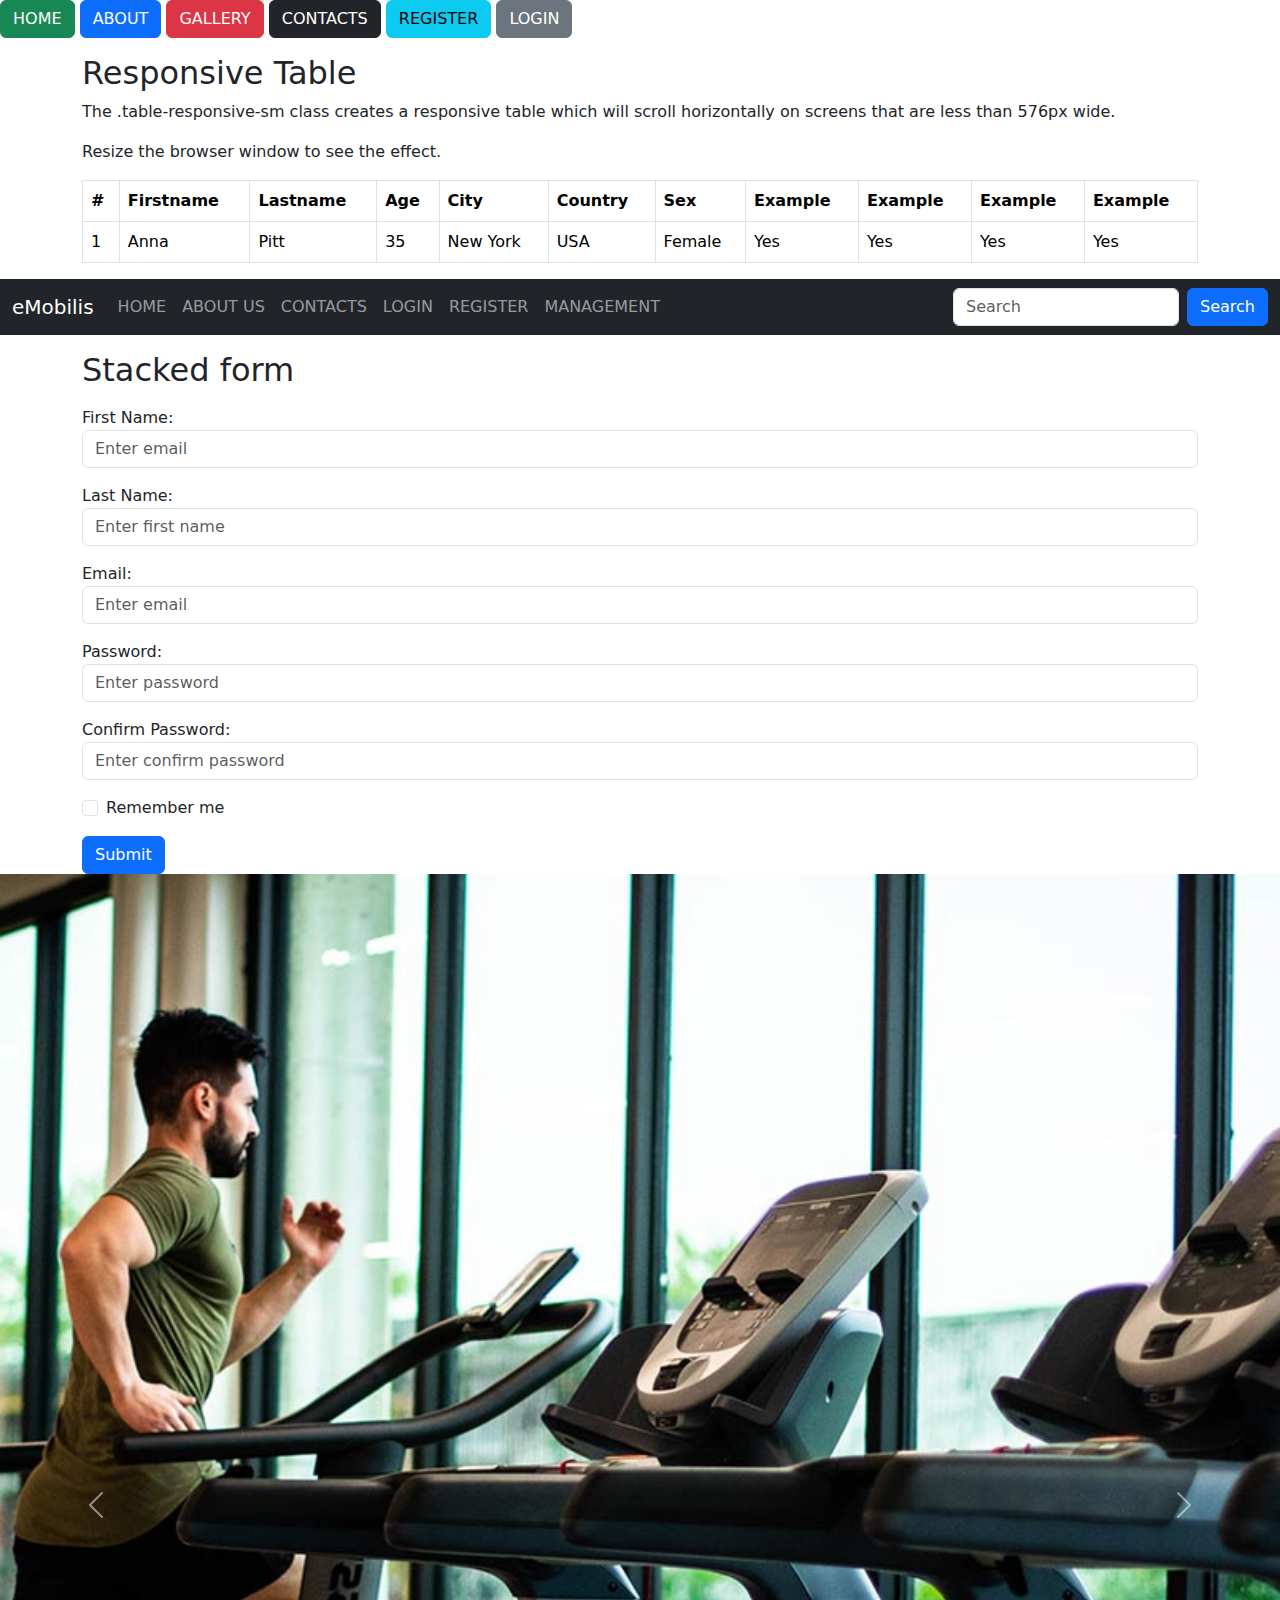
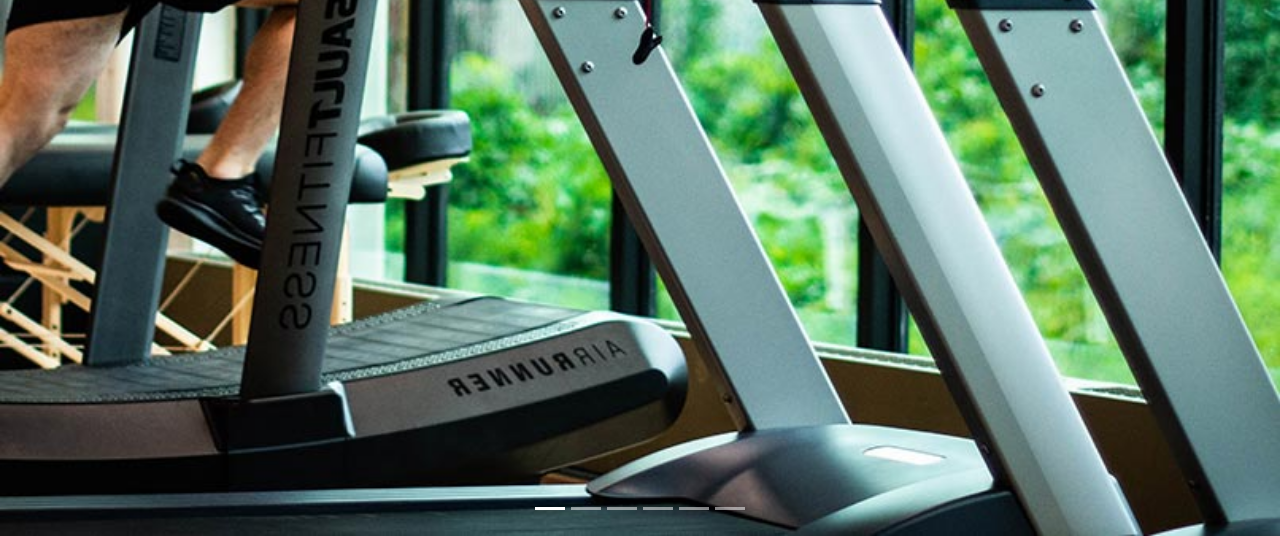
<file: index.html>
<!DOCTYPE html>
<html lang="en">
<head>
    <meta charset="UTF-8">
    <title>Home</title>
    <link rel="stylesheet" href="bootstrap-5.3.2-dist/css/bootstrap.css">
</head>
<body>
<button CLASS="btn btn-success">HOME</button>
<button class="btn btn-primary">ABOUT</button>
<button class="btn btn-danger">GALLERY</button>
<button class="btn btn-dark">CONTACTS</button>
<button class="btn btn-info">REGISTER</button>
<button class="btn btn-secondary">LOGIN</button>
<div class="container mt-3">
  <h2>Responsive Table</h2>
  <p>The .table-responsive-sm class creates a responsive table which will scroll horizontally on screens that are less than 576px wide.</p>
  <p>Resize the browser window to see the effect.</p>
  <div class="table-responsive-sm">
  <table class="table table-bordered">
    <thead>
      <tr>
        <th>#</th>
        <th>Firstname</th>
        <th>Lastname</th>
        <th>Age</th>
        <th>City</th>
        <th>Country</th>
        <th>Sex</th>
        <th>Example</th>
        <th>Example</th>
        <th>Example</th>
        <th>Example</th>
      </tr>
    </thead>
    <tbody>
      <tr>
        <td>1</td>
        <td>Anna</td>
        <td>Pitt</td>
        <td>35</td>
        <td>New York</td>
        <td>USA</td>
        <td>Female</td>
        <td>Yes</td>
        <td>Yes</td>
        <td>Yes</td>
        <td>Yes</td>
      </tr>
    </tbody>
  </table>
  </div>
</div>
<nav class="navbar navbar-expand-sm navbar-dark bg-dark">
  <div class="container-fluid">
    <a class="navbar-brand" href="javascript:void(0)">eMobilis</a>
    <button class="navbar-toggler" type="button" data-bs-toggle="collapse" data-bs-target="#mynavbar">
      <span class="navbar-toggler-icon"></span>
    </button>
    <div class="collapse navbar-collapse" id="mynavbar">
      <ul class="navbar-nav me-auto">
        <li class="nav-item">
          <a class="nav-link" href="javascript:void(0)">HOME</a>
        </li>
        <li class="nav-item">
          <a class="nav-link" href="javascript:void(0)">ABOUT US</a>
        </li>
        <li class="nav-item">
          <a class="nav-link" href="javascript:void(0)">CONTACTS</a>
        </li>
        <li class="nav-item">
          <a class="nav-link" href="javascript:void(0)">LOGIN</a>
        </li>

         <li class="nav-item">
          <a class="nav-link" href="javascript:void(0)">REGISTER</a>
        </li>
        <li class="nav-item">
          <a class="nav-link" href="javascript:void(0)">MANAGEMENT</a>
        </li>

      </ul>
      <form class="d-flex">
        <input class="form-control me-2" type="text" placeholder="Search">
        <button class="btn btn-primary" type="button">Search</button>
      </form>
    </div>
  </div>
</nav>

<div class="container-fluid mt-3">


</div>
<div class="container mt-3">
  <h2>Stacked form</h2>
  <form action="/action_page.php">

    <div class="mb-3 mt-3">
      <label for="firstname">First Name:</label>
      <input type="text" class="form-control" id="firstname" placeholder="Enter email" name="email">
    </div>
    <div class="mb-3 mt-3">
      <label for="lastname">Last Name:</label>
      <input type="text" class="form-control" id="lastname" placeholder="Enter first name" name="first name">
    </div>
    <div class="mb-3 mt-3">
      <label for="email">Email:</label>
      <input type="email" class="form-control" id="email" placeholder="Enter email" name="email">
    </div>
    <div class="mb-3">
      <label for="pwd">Password:</label>
      <input type="password" class="form-control" id="pwd" placeholder="Enter password" name="pswd">
    </div>
    <div class="mb-3">
      <label for="pwd">Confirm Password:</label>
      <input type="password" class="form-control" id="pwd" placeholder="Enter confirm password" name="pswd">
    </div>
    <div class="form-check mb-3">
      <label class="form-check-label">
        <input class="form-check-input" type="checkbox" name="remember"> Remember me
      </label>
    </div>
    <button type="submit" class="btn btn-primary">Submit</button>
  </form>
</div>
<!-- Carousel -->
<div id="demo" class="carousel slide" data-bs-ride="carousel">

  <!-- Indicators/dots -->
  <div class="carousel-indicators">
    <button type="button" data-bs-target="#demo" data-bs-slide-to="0" class="active"></button>
    <button type="button" data-bs-target="#demo" data-bs-slide-to="1"></button>
    <button type="button" data-bs-target="#demo" data-bs-slide-to="2"></button>
    <button type="button" data-bs-target="#demo" data-bs-slide-to="3"></button>
    <button type="button" data-bs-target="#demo" data-bs-slide-to="4"></button>
    <button type="button" data-bs-target="#demo" data-bs-slide-to="5"></button>

  </div>

  <!-- The slideshow/carousel -->
  <div class="carousel-inner">
    <div class="carousel-item active">
      <img src="contact-img.jpg" alt="Los Angeles" class="d-block w-100">
    </div>
    <div class="carousel-item">
      <img src="team-2.jpg" alt="Chicago" class="d-block w-100">
    </div>
    <div class="carousel-item">
      <img src="portfolio-2.jpg" alt="New York" class="d-block w-100">
    </div>
     <div class="carousel-item">
      <img src="t3.jpg" alt="New York" class="d-block w-100">
    </div>
   <div class="carousel-item">
      <img src="sport3.png" alt="New York" class="d-block w-100">
    </div>
    <div class="carousel-item">
      <img src="about_img.png" alt="New York" class="d-block w-100">
    </div>
  </div>
  <button class="carousel-control-prev" type="button" data-bs-target="#demo" data-bs-slide="prev">
    <span class="carousel-control-prev-icon"></span>
  </button>
  <button class="carousel-control-next" type="button" data-bs-target="#demo" data-bs-slide="next">
    <span class="carousel-control-next-icon"></span>
  </button>


</div>
<script src="bootstrap-5.3.2-dist/js/bootstrap.js" ></script>
</body>
</html>
</file>
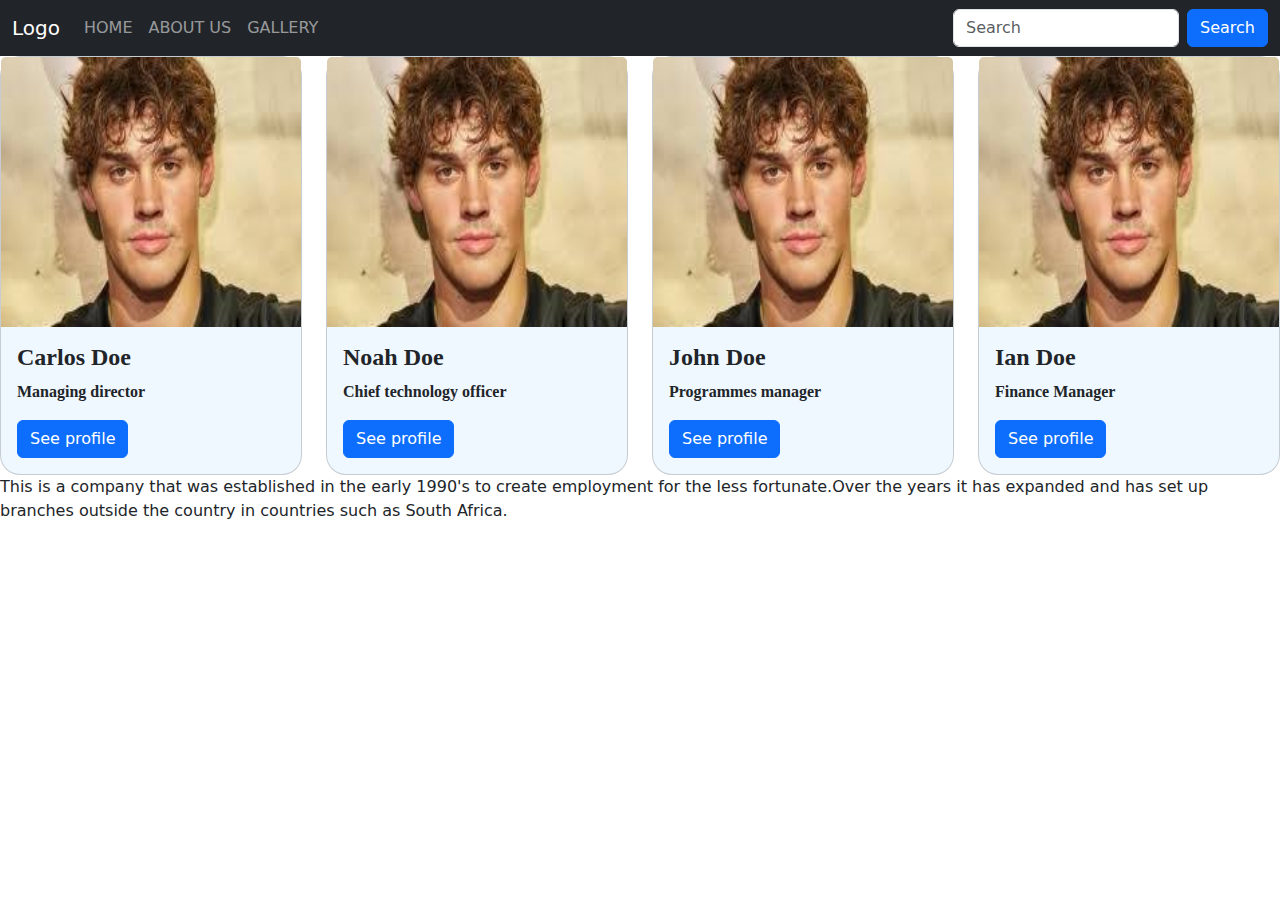
<file: aboutus.html>
<!DOCTYPE html>
<html lang="en">
<head>
    <meta charset="UTF-8">
    <title>ABOUT US</title>
    <link rel="stylesheet" href="style.css">
    <link rel="stylesheet" href="bootstrap-5.3.2-dist/css/bootstrap.css">
</head>
<body>
<div>
 <nav class="navbar navbar-expand-sm navbar-dark bg-dark">
  <div class="container-fluid">
    <a class="navbar-brand" href="javascript:void(0)">Logo</a>
    <button class="navbar-toggler" type="button" data-bs-toggle="collapse" data-bs-target="#mynavbar">
      <span class="navbar-toggler-icon"></span>
    </button>
    <div class="collapse navbar-collapse" id="mynavbar">
      <ul class="navbar-nav me-auto">
        <li class="nav-item">
          <a class="nav-link" href="home.html">HOME</a>
        </li>
        <li class="nav-item">
          <a class="nav-link" href="#">ABOUT US</a>
        </li>
        <li class="nav-item">
          <a class="nav-link" href="javascript:void(0)">GALLERY</a>
        </li>
      </ul>
      <form class="d-flex">
        <input class="form-control me-2" type="text" placeholder="Search">
        <button class="btn btn-primary" type="button">Search</button>
      </form>
    </div>
  </div>
</nav>
</div>

<div class="row">
    <div class="col-md-3 passport">
        <div class="card" style="width:100%">
        <img class="card-img-top" src="noah.jpeg" alt="Card image">
        <div class="card-body">
        <h4 class="card-title">Carlos Doe</h4>
        <p class="card-text">Managing director</p>
        <a href="#" class="btn btn-primary">See profile</a>
        </div>
    </div></div>
    <div class="col-md-3 passport">
        <div class="card" style="width:100%">
        <img class="card-img-top" src="noah.jpeg" alt="Card image">
        <div class="card-body">
        <h4 class="card-title">Noah Doe</h4>
        <p class="card-text">Chief technology officer</p>
        <a href="#" class="btn btn-primary">See profile</a>
        </div>
    </div> </div>
    <div class="col-md-3 passport"><div class="card " style="width:100%">
        <img class="card-img-top" src="noah.jpeg" alt="Card image">
        <div class="card-body">
        <h4 class="card-title">John Doe</h4>
        <p class="card-text">Programmes manager</p>
        <a href="#" class="btn btn-primary">See profile</a>
        </div>
    </div> </div>
    <div class="col-md-3 passport"><div class="card" style="width:100%">
        <img class="card-img-top" src="noah.jpeg" alt="Card image">
        <div class="card-body">
        <h4 class="card-title">Ian Doe</h4>
        <p class="card-text">Finance Manager</p>
        <a href="#" class="btn btn-primary">See profile</a>
        </div>
    </div> </div>
    <div class="container">
        <div class="row">
          <p>This is a company that was established in the early 1990's to create employment for the less fortunate.Over the years it has expanded and has set up branches outside the country in countries such as South Africa.</p>
        </div>
    </div>












<script src="bootstrap-5.3.2-dist/js/bootstrap.js"></script>
</body>
</html>
</file>
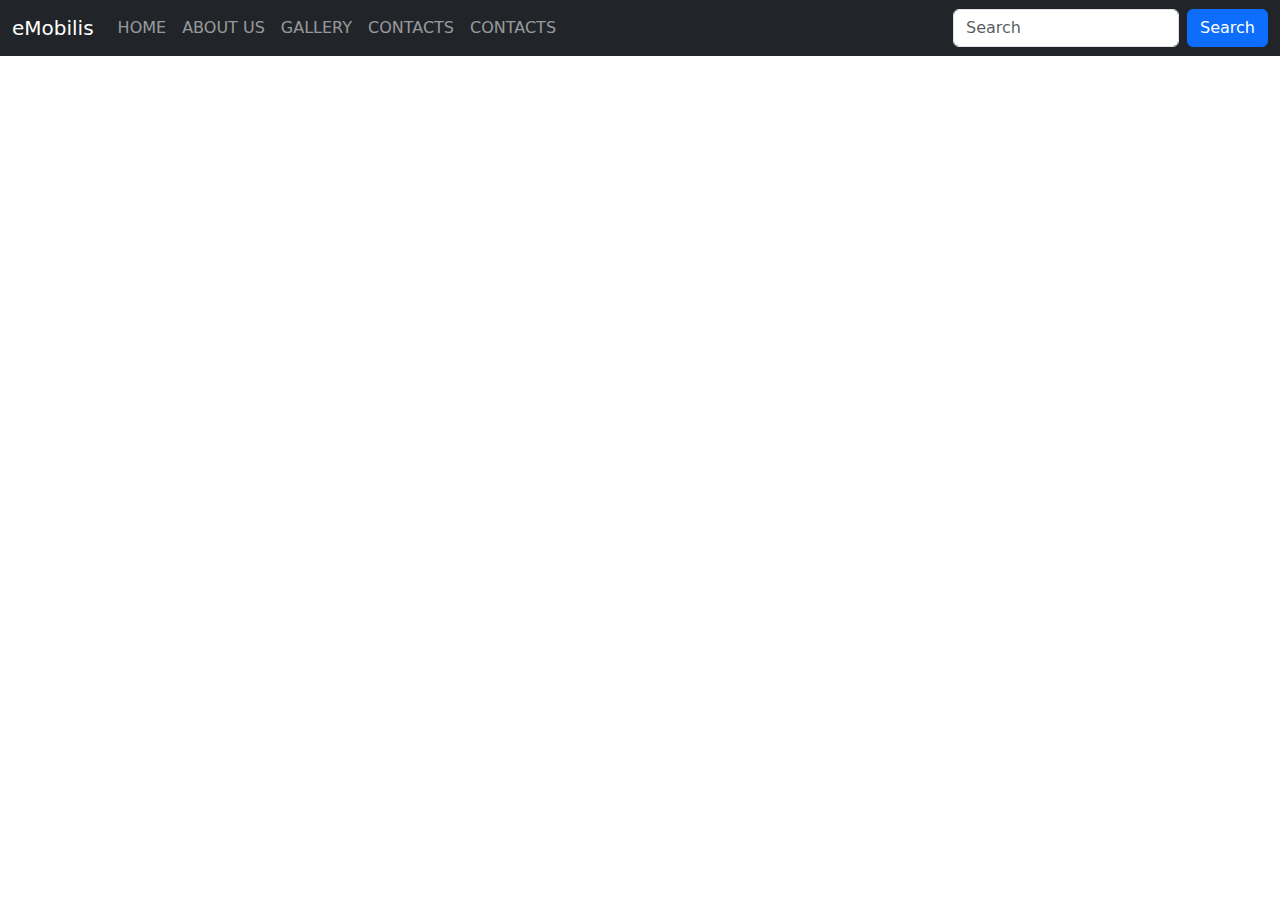
<file: gallery.html>
<!DOCTYPE html>
<html lang="en">
<head>
    <meta charset="UTF-8">
    <title>Title</title>
    <link rel="stylesheet" href="style.css">
    <link rel="stylesheet" href="bootstrap-5.3.2-dist/css/bootstrap.css">
</head>
<body>
<div>
     <nav class="navbar navbar-expand-sm navbar-dark bg-dark">
  <div class="container-fluid">
    <a class="navbar-brand" href="javascript:void(0)">eMobilis</a>
    <button class="navbar-toggler" type="button" data-bs-toggle="collapse" data-bs-target="#mynavbar">
      <span class="navbar-toggler-icon"></span>
    </button>
    <div class="collapse navbar-collapse" id="mynavbar">
      <ul class="navbar-nav me-auto">
        <li class="nav-item">
          <a class="nav-link" href="#">HOME</a>
        </li>
        <li class="nav-item">
          <a class="nav-link" href="aboutus.html">ABOUT US</a>
        </li>
        <li class="nav-item">
          <a class="nav-link" href="gallery.html">GALLERY</a>
        </li>
        <li class="nav-item">
          <a class="nav-link" href="contacts.html">CONTACTS</a>
        </li>
        <li class="nav-item">
          <a class="nav-link" href="contacts.html">CONTACTS</a>
        </li>
      </ul>
      <form class="d-flex">
        <input class="form-control me-2" type="text" placeholder="Search">
        <button class="btn btn-primary" type="button">Search</button>
      </form>
    </div>
  </div>
</nav>
</div>
<div class="container">
    <div class="row">
        <div class="col-md-4"><iframe width="100%" height="315" src="https://www.youtube.com/embed/MZ_c91IKzC8?si=v8GbrgJJs8t3Am1U" title="YouTube video player" frameborder="0" allow="accelerometer; autoplay; clipboard-write; encrypted-media; gyroscope; picture-in-picture; web-share" allowfullscreen></iframe></div>
        <div class="col-md-4"> <iframe width="100%" height="315" src="https://www.youtube.com/embed/EhyzYPSHRQU?si=QHlqVpc7K8AMMW4U" title="YouTube video player" frameborder="0" allow="accelerometer; autoplay; clipboard-write; encrypted-media; gyroscope; picture-in-picture; web-share" allowfullscreen></iframe></div>
        <div class="col-md-4"><iframe width="100%" height="315" src="https://www.youtube.com/embed/u8BVu1uMssU?si=1SFQkK4T0s4xpsAs" title="YouTube video player" frameborder="0" allow="accelerometer; autoplay; clipboard-write; encrypted-media; gyroscope; picture-in-picture; web-share" allowfullscreen></iframe></div>
</div>


<script src="bootstrap-5.3.2-dist/js/bootstrap.js"></script>
</body>
</html>
</file>
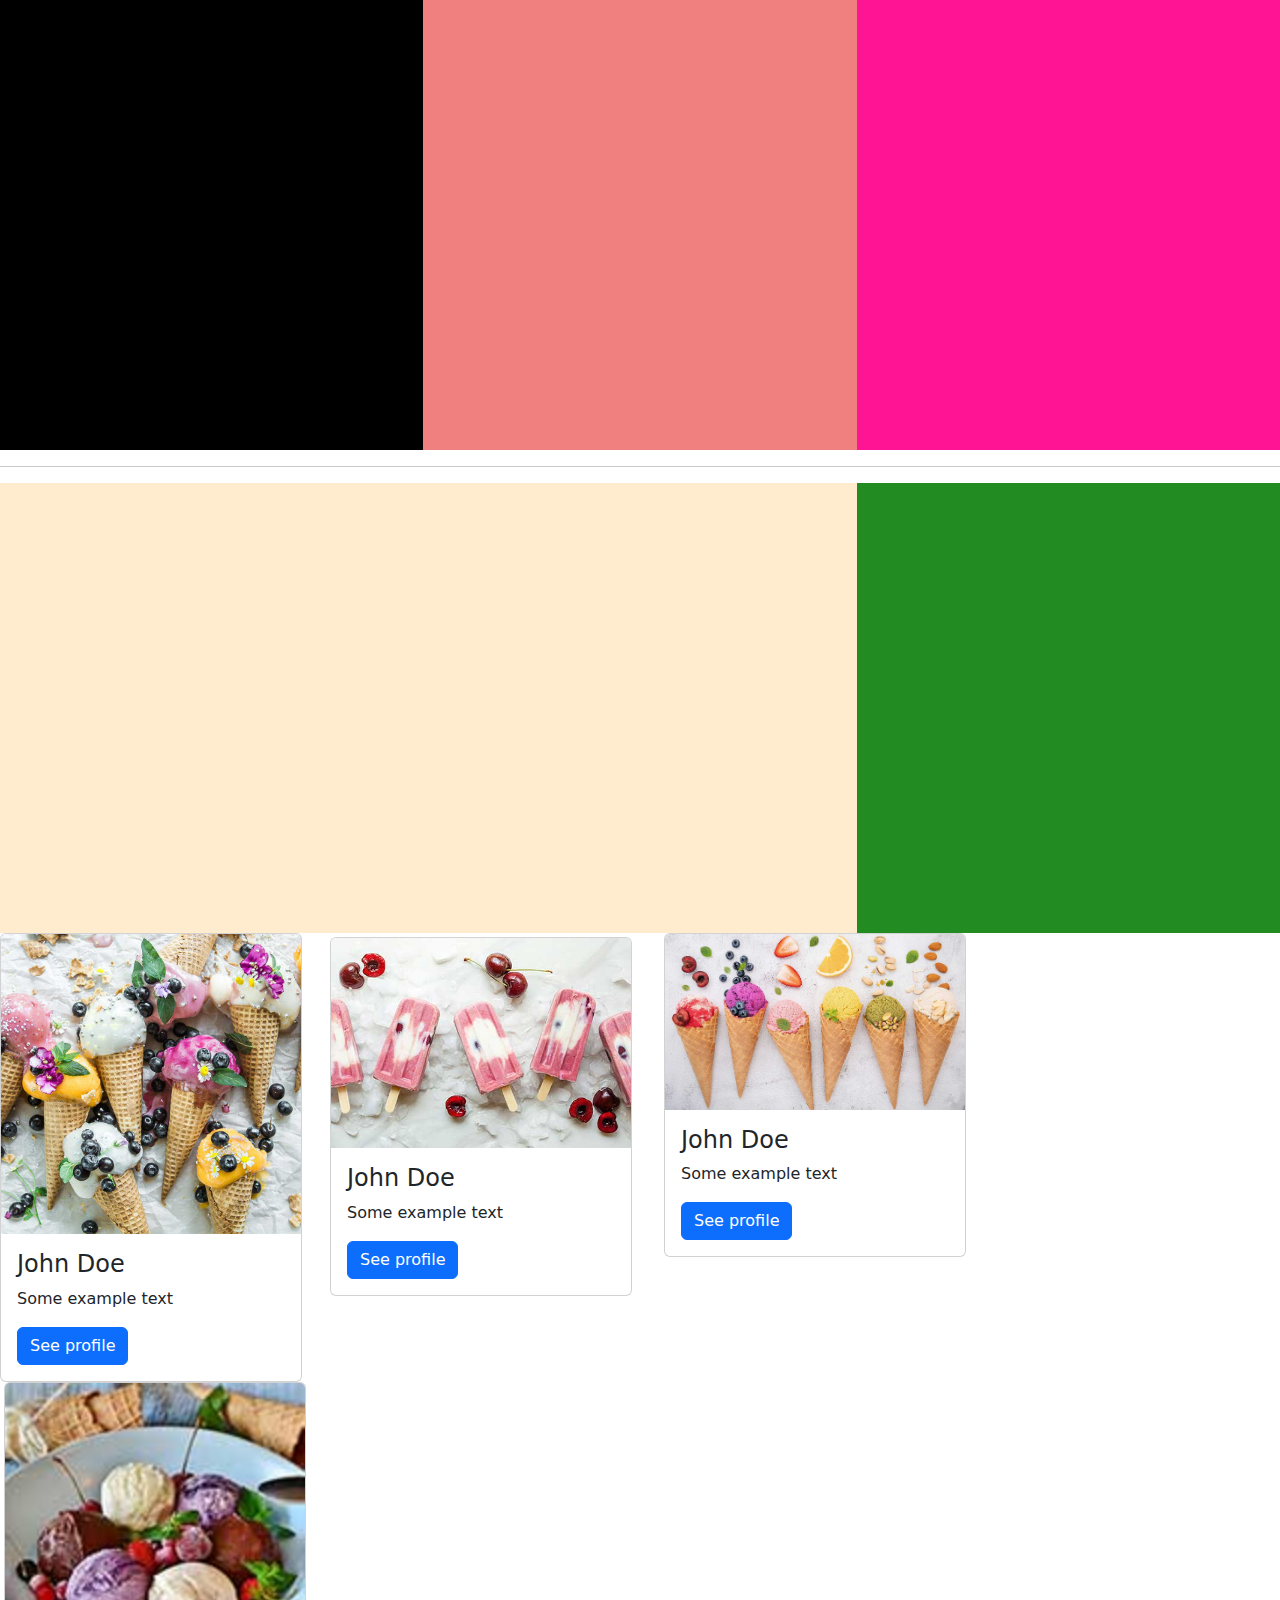
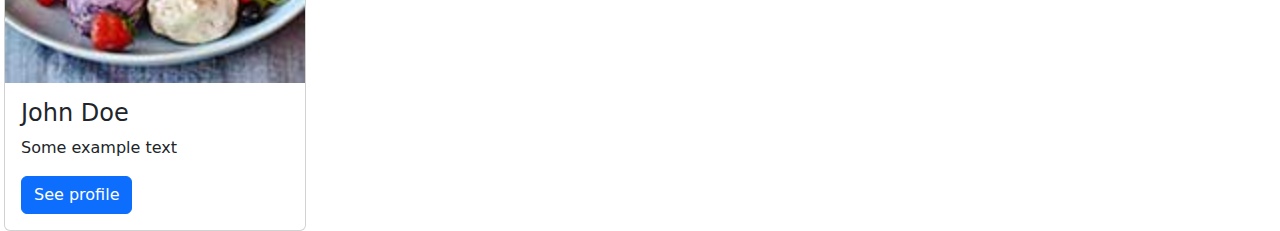
<file: grid.html>
<!DOCTYPE html>
<html lang="en">
<head>
    <meta charset="UTF-8">
    <title>GRID</title>
    <link rel="stylesheet" href="bootstrap-5.3.2-dist/css/bootstrap.css">
    <link rel="stylesheet" href="style.css">
</head>
<body>
<div class="col-">  </div>
<div class="col-sm-"></div>
<div class="col-md-"></div>
<div class="col-lg-"></div>
<div class="col-xl-"></div>
<div class="col-xxl-"></div>

<div class="row">
    <div class="col-1 col-sm-1 col-md-1"></div>
    <div class="col-1 col-sm-1 col-md-1"></div>
    <div class="col-1-col-sm-1 col-md-1" ></div>
    <div class="col-1-col-sm-1 col-md-1"></div>
    <div class="col-1-col-sm-1 col-md-1" ></div>
    <div class="col-1-col-sm-1 col-md-1"></div>
    <div class="col-1-col-sm-1 col-md-1"></div>
    <div class="col-1-col-sm-1 col-md-1"></div>
    <div class="col-1 col-sm-1 col-md-1"></div>
    <div class="col-1 col-sm-1 col-md-1"></div>
    <div class="col-1 col-sm-1 col-md-1"></div>
</div>
<div class="row">
    <div class="col-3 col-sm-3 col-md-3"></div>
    <div class="col-3 col-sm-3 col-md-3"></div>
    <div class="col-3 col-sm-3 col-md-3"></div>
    <div class="col-3 col-sm-3 col-md-3"></div>
</div>
<div class="row">
    <div class="col-4 col-sm-4 col-md-4 one"></div>
    <div class="col-4 col-sm-4 col-md-4 two"></div>
    <div class="col-4 col-sm-4 col-md-4 three"></div>
</div>
<hr>
<div class="row">
    <div class="col-6 col-sm-7 col-md-8 four"></div>
    <div class="col-6 col-sm-5 col-md-4 five"></div>
</div>

<div class="row">
    <div class="col-md-3">
        <div class="card" style="width:100%">
        <img class="card-img-top" src="promotion.jpg" alt="Card image">
        <div class="card-body">
        <h4 class="card-title">John Doe</h4>
        <p class="card-text">Some example text</p>
        <a href="#" class="btn btn-primary">See profile</a>
        </div>
    </div>
    </div>
        <div class="col-md-3 mx-1 my-1">
        <div class="card" style="width:100%">
        <img class="card-img-top" src="portfolio-2.jpg" alt="Card image">
    <div class="card-body">
        <h4 class="card-title">John Doe</h4>
        <p class="card-text">Some example text</p>
        <a href="#" class="btn btn-primary">See profile</a>
    </div>
    </div>
    </div>
        <div class="col-md-3 mx-1">
        <div class="card" style="width:100%">
        <img class="card-img-top" src="carousel-2.jpg" alt="Card image">
    <div class="card-body">
        <h4 class="card-title">John Doe</h4>
        <p class="card-text">Some example text</p>
        <a href="#" class="btn btn-primary">See profile</a>
    </div>
    </div>
        </div>
        <div class="col-md-3 mx-1">
        <div class="card" style="width:100%">
        <img class="card-img-top" src="service-1.jpg" alt="Card image">
    <div class="card-body">
        <h4 class="card-title">John Doe</h4>
        <p class="card-text">Some example text</p>
        <a href="#" class="btn btn-primary">See profile</a>
    </div>
    </div>
</div>









<script src="bootstrap-5.3.2-dist/js/bootstrap.js"></script>
</body>
</html>
</file>
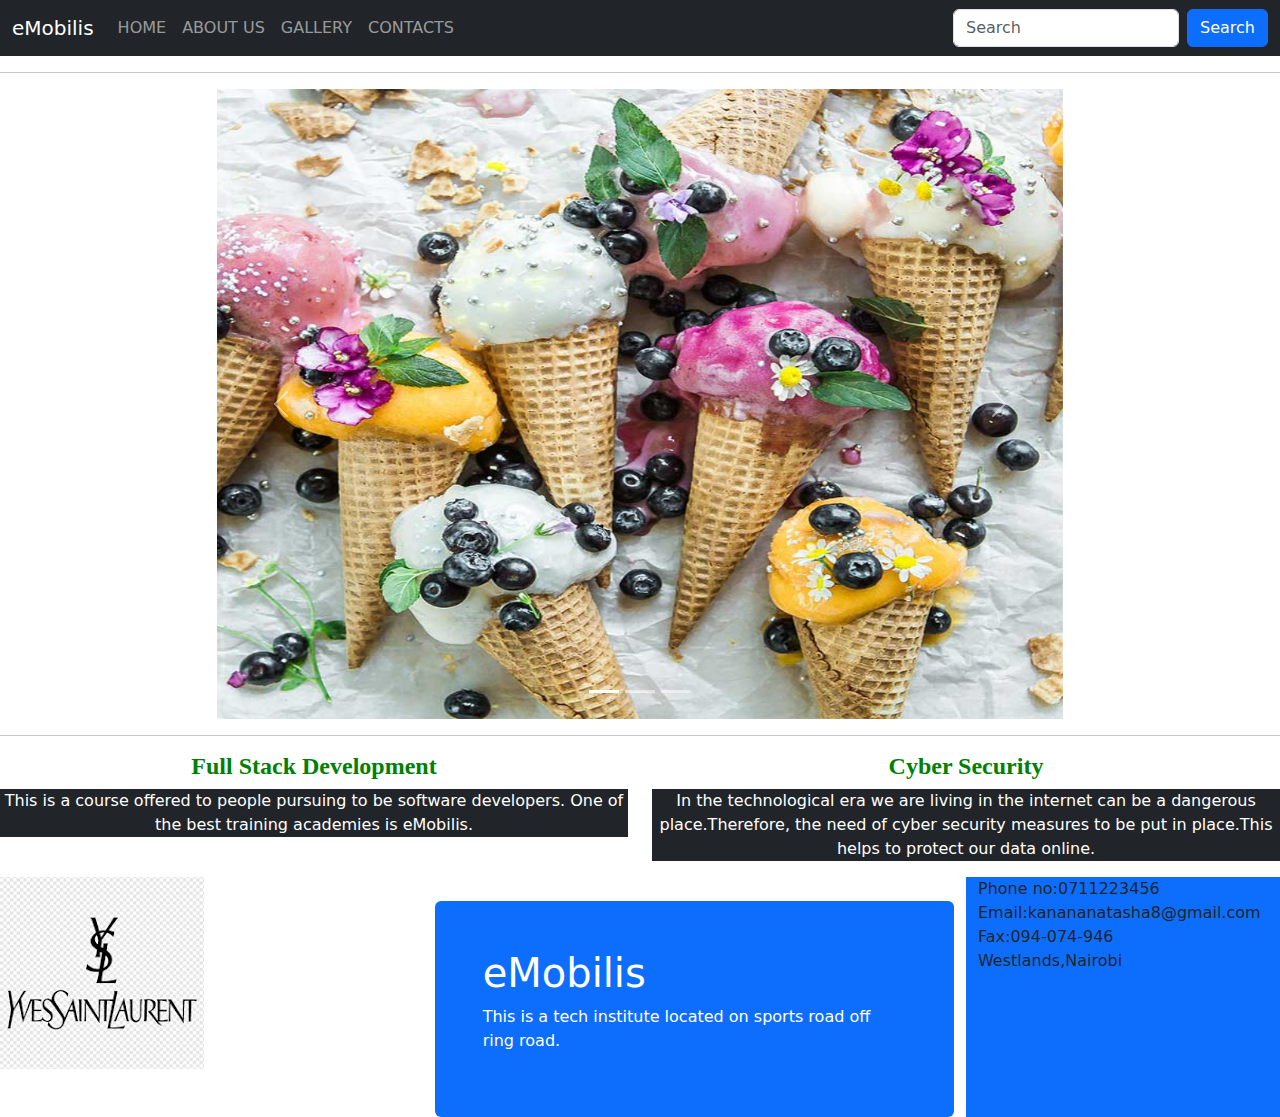
<file: home.html>
<!DOCTYPE html>
<html lang="en">
<head>
    <meta charset="UTF-8">
    <title>Home</title>
  <link rel="stylesheet" href="style.css">
  <link rel="stylesheet" href="bootstrap-5.3.2-dist/css/bootstrap.css">
</head>
<body>
<div>
  <nav class="navbar navbar-expand-sm navbar-dark bg-dark">
  <div class="container-fluid">
    <a class="navbar-brand" href="javascript:void(0)">eMobilis</a>
    <button class="navbar-toggler" type="button" data-bs-toggle="collapse" data-bs-target="#mynavbar">
      <span class="navbar-toggler-icon"></span>
    </button>
    <div class="collapse navbar-collapse" id="mynavbar">
      <ul class="navbar-nav me-auto">
        <li class="nav-item">
          <a class="nav-link" href="#">HOME</a>
        </li>
        <li class="nav-item">
          <a class="nav-link" href="aboutus.html">ABOUT US</a>
        </li>
        <li class="nav-item">
          <a class="nav-link" href="gallery.html">GALLERY</a>
        </li>
        <li class="nav-item">
          <a class="nav-link" href="contacts.html">CONTACTS</a>
        </li>
      </ul>
      <form class="d-flex">
        <input class="form-control me-2" type="text" placeholder="Search">
        <button class="btn btn-primary" type="button">Search</button>
      </form>
    </div>
  </div>
</nav>
</div>
<hr>
<div class="row">
  <div class="col-md-2"></div>
  <div class="col-md-8">
   <!-- Carousel -->
<div id="demo" class="carousel slide" data-bs-ride="carousel">

  <!-- Indicators/dots -->
  <div class="carousel-indicators">
    <button type="button" data-bs-target="#demo" data-bs-slide-to="0" class="active"></button>
    <button type="button" data-bs-target="#demo" data-bs-slide-to="1"></button>
    <button type="button" data-bs-target="#demo" data-bs-slide-to="2"></button>
  </div>

  <!-- The slideshow/carousel -->
  <div class="carousel-inner">
    <div class="carousel-item active">
      <img src="promotion.jpg" alt="Los Angeles" class="d-block w-100">
    </div>
    <div class="carousel-item">
      <img src="carousel-2.jpg" alt="Chicago" class="d-block w-100">
    </div>
    <div class="carousel-item">
      <img src="portfolio-2.jpg" alt="New York" class="d-block w-100">
    </div>
  </div>

  <!-- Left and right controls/icons -->
  <button class="carousel-control-prev" type="button" data-bs-target="#demo" data-bs-slide="prev">
    <span class="carousel-control-prev-icon"></span>
  </button>
  <button class="carousel-control-next" type="button" data-bs-target="#demo" data-bs-slide="next">
    <span class="carousel-control-next-icon"></span>
  </button>
</div>
  </div>
  <div class="col-md-2"></div>
</div>
<hr>
<div class="row">
  <div class="col-md-6">
    <h4>Full Stack Development</h4>
    <p class="text-white bg-dark text-center">This is a course offered to people pursuing to be software developers. One of the best training academies is eMobilis.</p>
  </div>
  <div class="col-md-6">
    <h4>Cyber Security</h4>
    <p class="text-white bg-dark text-center">In the technological era we are living in the internet can be a dangerous place.Therefore, the need of cyber security measures to be put in place.This helps to protect our data online. </p>
  </div>
</div>
<footer>
  <div class="row">
    <div class="col-md-4">
      <img src="ysl.png" alt="">
    </div>
    <div class="col-md-5">
      <div class="mt-4 p-5 bg-primary text-white rounded">
  <h1>eMobilis</h1>
  <p>This is a tech institute located on sports road off ring road.</p>
</div>
    </div>
    <div class="col-md-3 bg-primary">
      <div>Phone no:0711223456</div>
      <div>Email:kanananatasha8@gmail.com</div>
      <div>Fax:094-074-946</div>
      <div>Westlands,Nairobi</div>
    </div>
  </div>
</footer>



<script src="bootstrap-5.3.2-dist/js/bootstrap.js"></script>
</body>
</html>
</file>
<file: style.css>
.one{background-color: black;
height: 50vh}
.two{background-color:lightcoral;
height: 50vh;}
.three{background-color:deeppink;
height:50vh;}
.four{background-color:blanchedalmond;
height: 50vh;}
.five{
    background-color:forestgreen;
    height: 50vh;
}
.carousel-inner img{
    width: 100%;
    height: 70vh;
}
.row .col-md-6 h4{
    color: green;
    text-align: center;
    font-family: cursive;
    font-weight: bolder;
}
.row .passport img{
    width: 100%;
    height: 30vh;
}
.row .passport .card{
    border-radius: 20px;
    background-color: aliceblue;
}
.row .passport .card-title{
    font-weight:bolder;
    font-family:"Century Schoolbook L";
}
.row .passport .card-text{
    font-family: "Century Schoolbook L";
    font-weight: bold;
}
</file>
